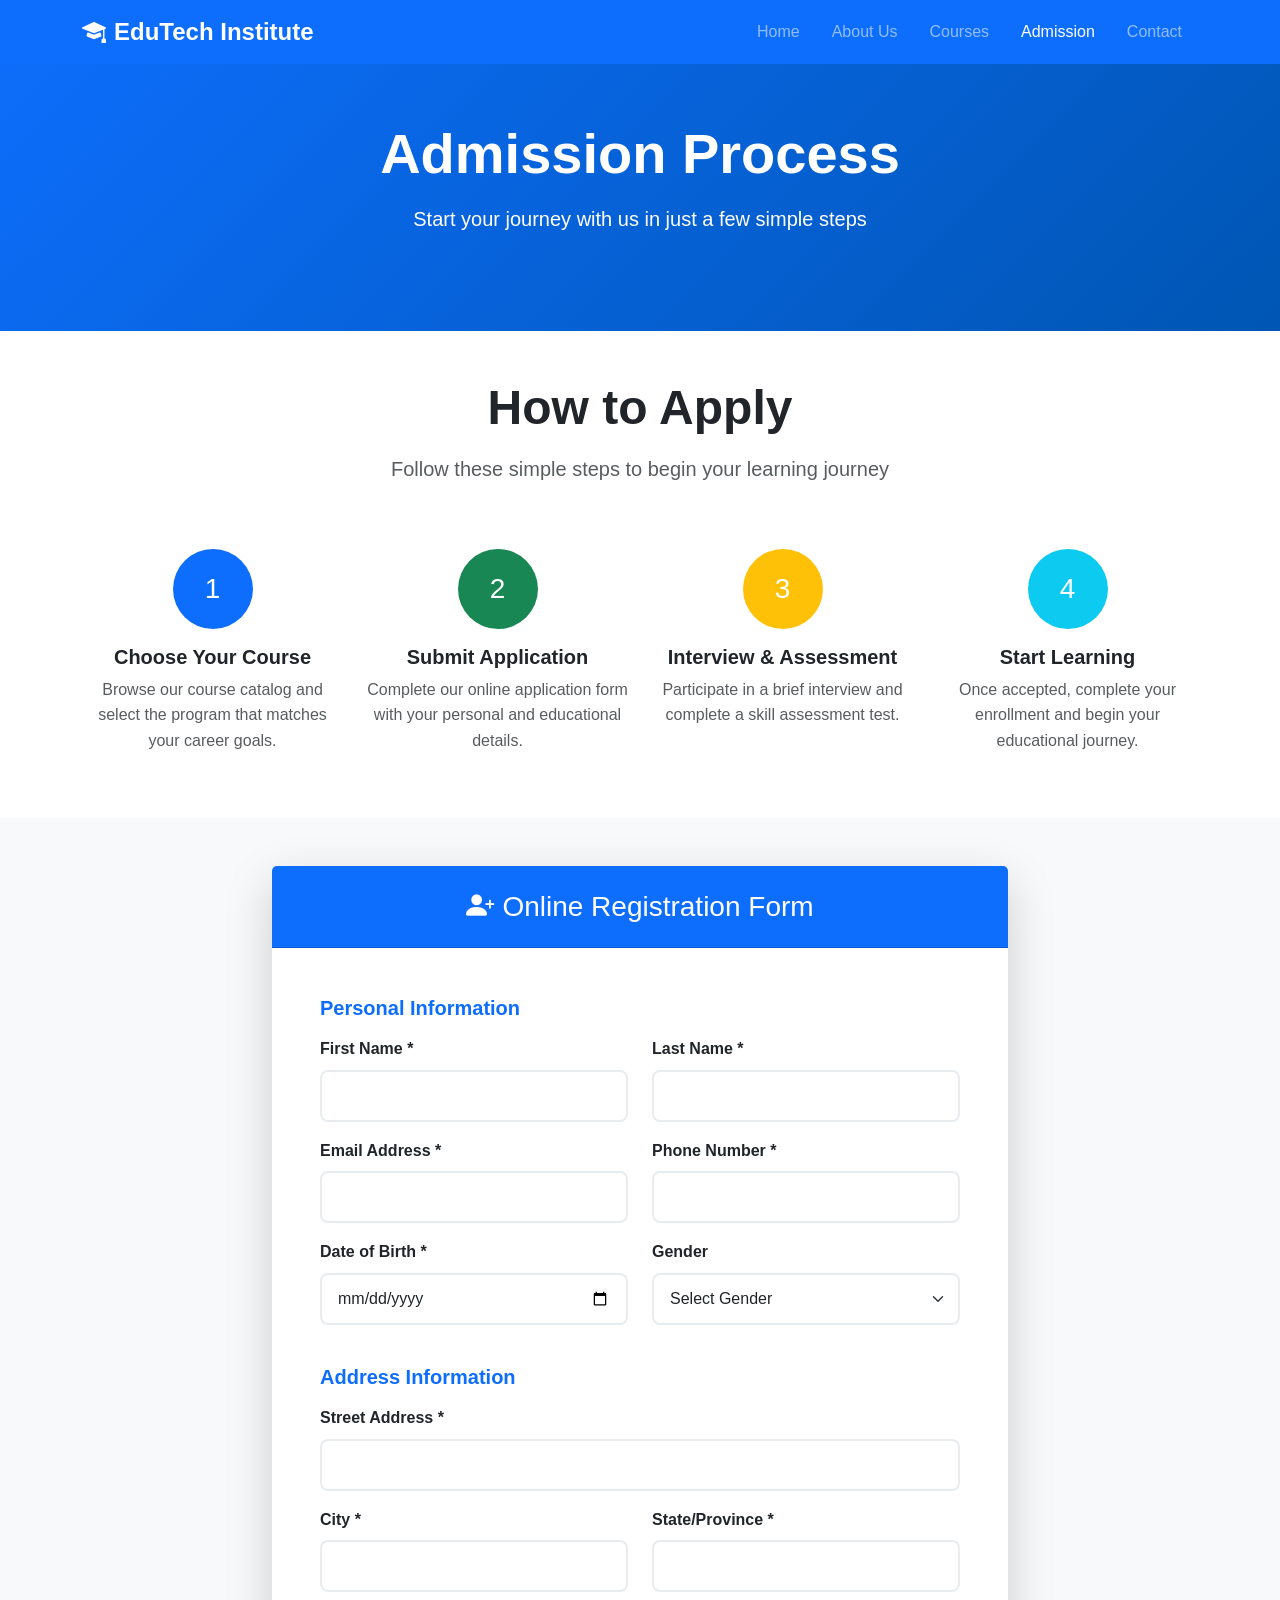
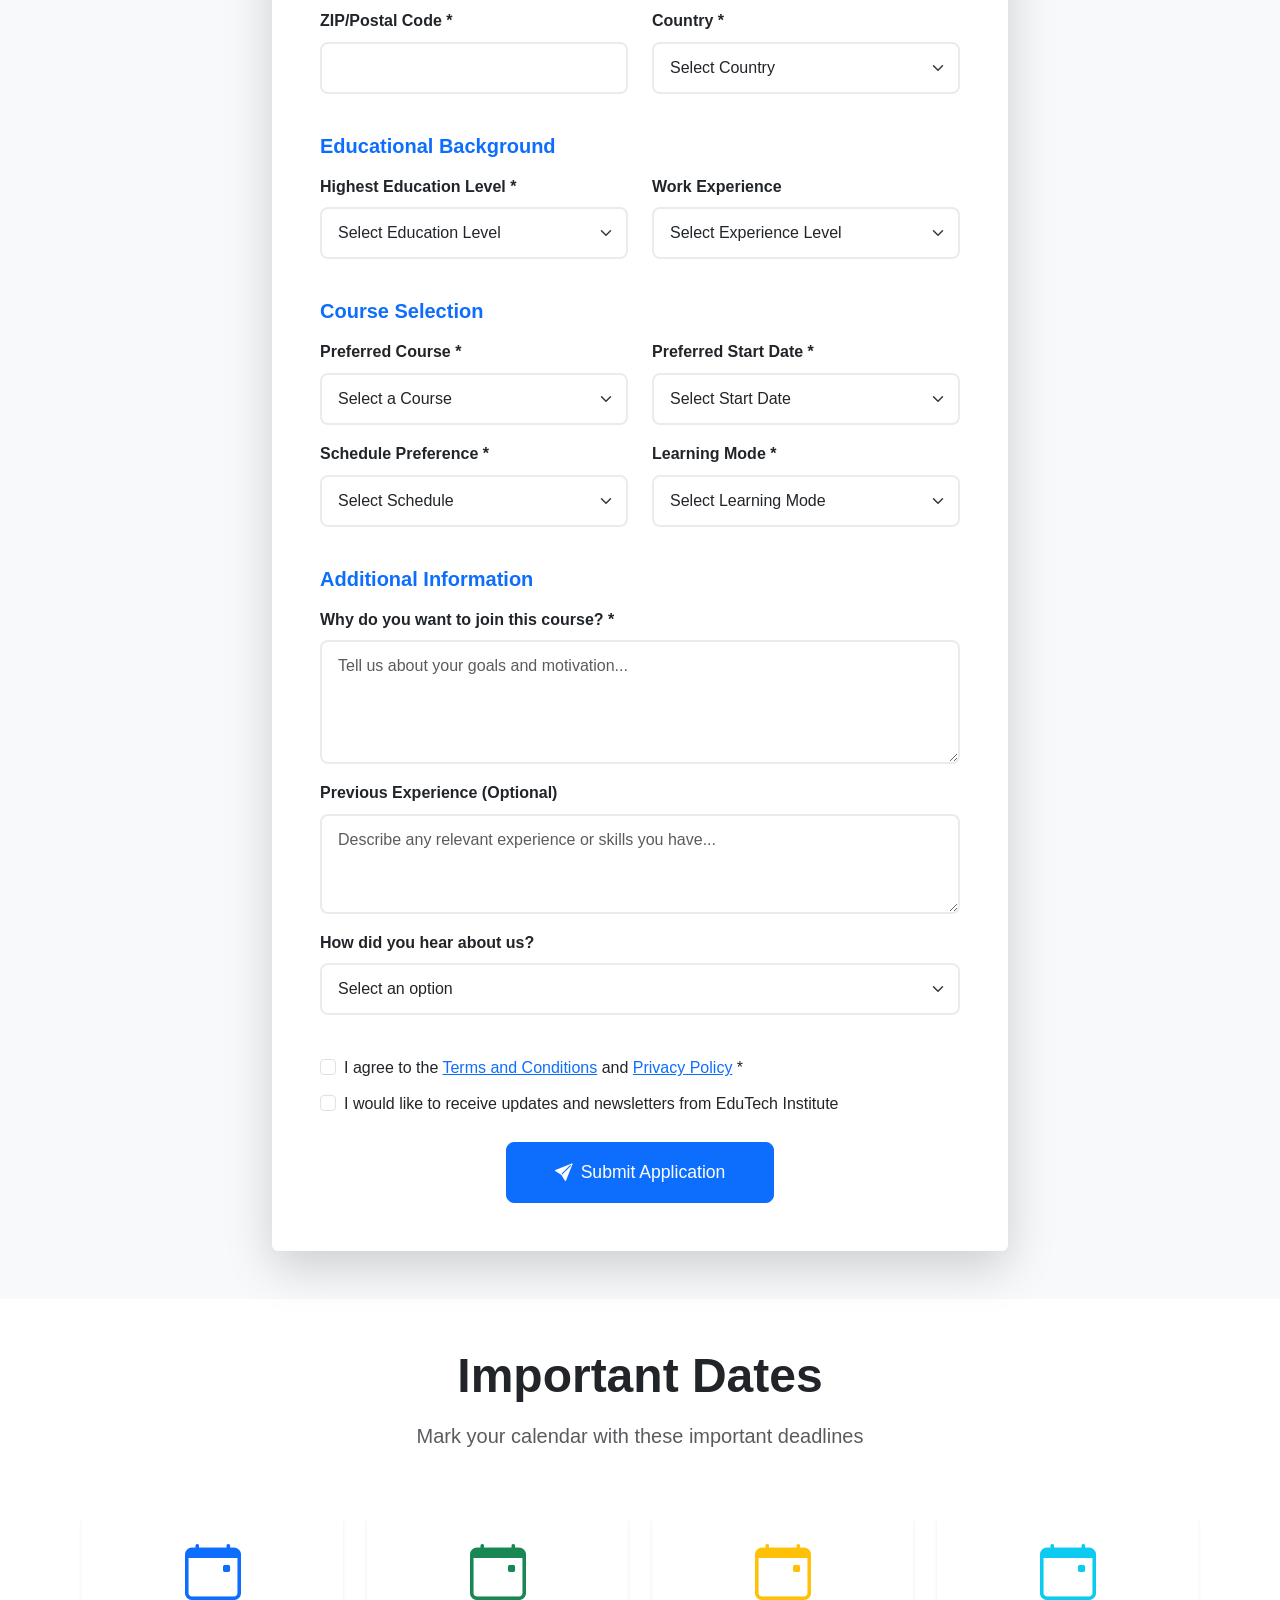
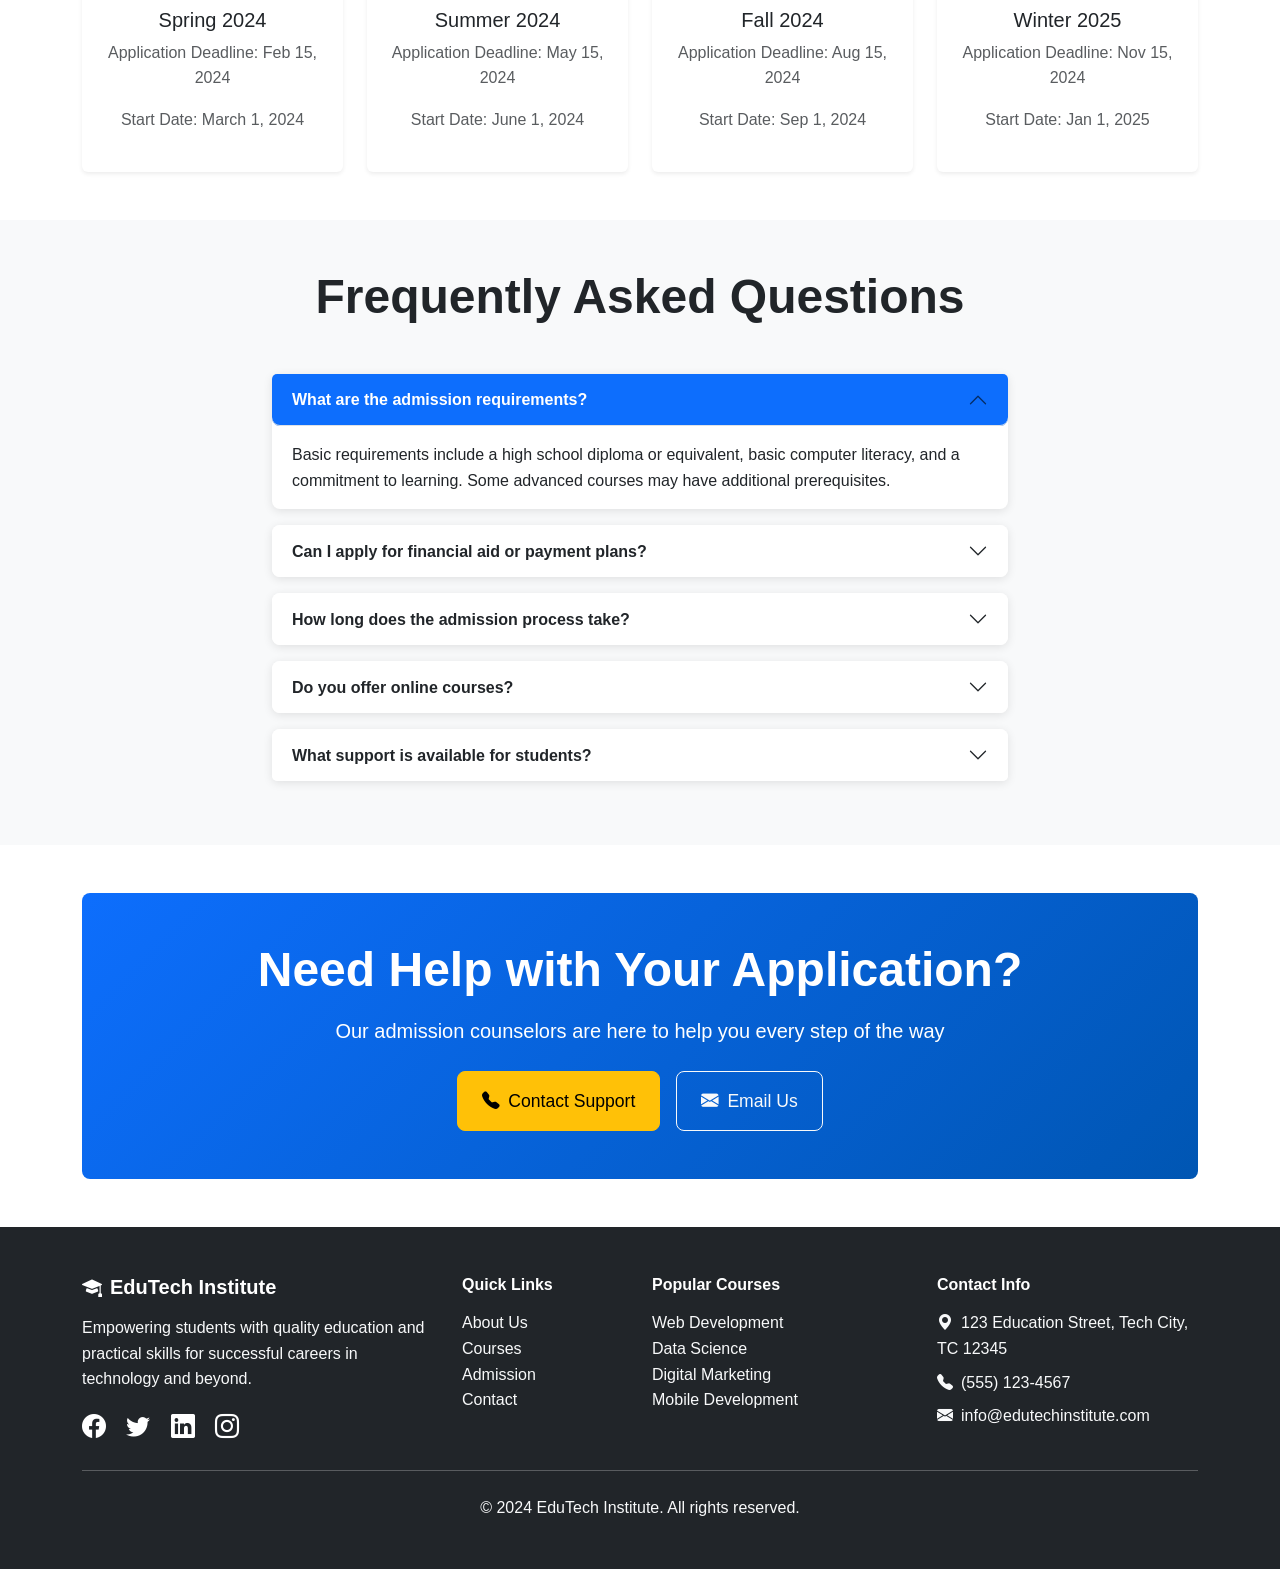
<file: admission.html>
<!DOCTYPE html>
<html lang="en">
<head>
    <meta charset="UTF-8">
    <meta name="viewport" content="width=device-width, initial-scale=1.0">
    <title>Admission - EduTech Institute</title>
    <link href="https://cdn.jsdelivr.net/npm/bootstrap@5.3.0/dist/css/bootstrap.min.css" rel="stylesheet">
    <link rel="stylesheet" href="https://cdn.jsdelivr.net/npm/bootstrap-icons@1.10.0/font/bootstrap-icons.css">
    <link rel="stylesheet" href="css/style.css">
</head>
<body>
    <!-- Navigation -->
    <nav class="navbar navbar-expand-lg navbar-dark bg-primary fixed-top">
        <div class="container">
            <a class="navbar-brand fw-bold" href="index.html">
                <i class="bi bi-mortarboard-fill me-2"></i>EduTech Institute
            </a>
            <button class="navbar-toggler" type="button" data-bs-toggle="collapse" data-bs-target="#navbarNav">
                <span class="navbar-toggler-icon"></span>
            </button>
            <div class="collapse navbar-collapse" id="navbarNav">
                <ul class="navbar-nav ms-auto">
                    <li class="nav-item">
                        <a class="nav-link" href="index.html">Home</a>
                    </li>
                    <li class="nav-item">
                        <a class="nav-link" href="about.html">About Us</a>
                    </li>
                    <li class="nav-item">
                        <a class="nav-link" href="courses.html">Courses</a>
                    </li>
                    <li class="nav-item">
                        <a class="nav-link active" href="admission.html">Admission</a>
                    </li>
                    <li class="nav-item">
                        <a class="nav-link" href="contact.html">Contact</a>
                    </li>
                </ul>
            </div>
        </div>
    </nav>

    <!-- Page Header -->
    <section class="page-header bg-primary text-white">
        <div class="container">
            <div class="row">
                <div class="col-12 text-center">
                    <h1 class="display-4 fw-bold mb-3">Admission Process</h1>
                    <p class="lead">Start your journey with us in just a few simple steps</p>
                </div>
            </div>
        </div>
    </section>

    <!-- Admission Steps -->
    <section class="py-5">
        <div class="container">
            <div class="row text-center mb-5">
                <div class="col-12">
                    <h2 class="display-5 fw-bold mb-3">How to Apply</h2>
                    <p class="lead text-muted">Follow these simple steps to begin your learning journey</p>
                </div>
            </div>
            <div class="row g-4">
                <div class="col-lg-3 col-md-6">
                    <div class="text-center">
                        <div class="step-number bg-primary text-white rounded-circle d-inline-flex align-items-center justify-content-center mb-3" style="width: 80px; height: 80px;">
                            <span class="h3 mb-0">1</span>
                        </div>
                        <h5 class="fw-bold">Choose Your Course</h5>
                        <p class="text-muted">Browse our course catalog and select the program that matches your career goals.</p>
                    </div>
                </div>
                <div class="col-lg-3 col-md-6">
                    <div class="text-center">
                        <div class="step-number bg-success text-white rounded-circle d-inline-flex align-items-center justify-content-center mb-3" style="width: 80px; height: 80px;">
                            <span class="h3 mb-0">2</span>
                        </div>
                        <h5 class="fw-bold">Submit Application</h5>
                        <p class="text-muted">Complete our online application form with your personal and educational details.</p>
                    </div>
                </div>
                <div class="col-lg-3 col-md-6">
                    <div class="text-center">
                        <div class="step-number bg-warning text-white rounded-circle d-inline-flex align-items-center justify-content-center mb-3" style="width: 80px; height: 80px;">
                            <span class="h3 mb-0">3</span>
                        </div>
                        <h5 class="fw-bold">Interview & Assessment</h5>
                        <p class="text-muted">Participate in a brief interview and complete a skill assessment test.</p>
                    </div>
                </div>
                <div class="col-lg-3 col-md-6">
                    <div class="text-center">
                        <div class="step-number bg-info text-white rounded-circle d-inline-flex align-items-center justify-content-center mb-3" style="width: 80px; height: 80px;">
                            <span class="h3 mb-0">4</span>
                        </div>
                        <h5 class="fw-bold">Start Learning</h5>
                        <p class="text-muted">Once accepted, complete your enrollment and begin your educational journey.</p>
                    </div>
                </div>
            </div>
        </div>
    </section>

    <!-- Registration Form -->
    <section class="py-5 bg-light">
        <div class="container">
            <div class="row">
                <div class="col-lg-8 mx-auto">
                    <div class="card shadow-lg border-0">
                        <div class="card-header bg-primary text-white text-center py-4">
                            <h3 class="mb-0"><i class="bi bi-person-plus-fill me-2"></i>Online Registration Form</h3>
                        </div>
                        <div class="card-body p-5">
                            <form id="registrationForm" novalidate>
                                <!-- Personal Information -->
                                <div class="row mb-4">
                                    <div class="col-12">
                                        <h5 class="fw-bold text-primary mb-3">Personal Information</h5>
                                    </div>
                                    <div class="col-md-6 mb-3">
                                        <label for="firstName" class="form-label">First Name *</label>
                                        <input type="text" class="form-control" id="firstName" required>
                                        <div class="invalid-feedback">Please provide your first name.</div>
                                    </div>
                                    <div class="col-md-6 mb-3">
                                        <label for="lastName" class="form-label">Last Name *</label>
                                        <input type="text" class="form-control" id="lastName" required>
                                        <div class="invalid-feedback">Please provide your last name.</div>
                                    </div>
                                    <div class="col-md-6 mb-3">
                                        <label for="email" class="form-label">Email Address *</label>
                                        <input type="email" class="form-control" id="email" required>
                                        <div class="invalid-feedback">Please provide a valid email address.</div>
                                    </div>
                                    <div class="col-md-6 mb-3">
                                        <label for="phone" class="form-label">Phone Number *</label>
                                        <input type="tel" class="form-control" id="phone" required>
                                        <div class="invalid-feedback">Please provide your phone number.</div>
                                    </div>
                                    <div class="col-md-6 mb-3">
                                        <label for="dateOfBirth" class="form-label">Date of Birth *</label>
                                        <input type="date" class="form-control" id="dateOfBirth" required>
                                        <div class="invalid-feedback">Please provide your date of birth.</div>
                                    </div>
                                    <div class="col-md-6 mb-3">
                                        <label for="gender" class="form-label">Gender</label>
                                        <select class="form-select" id="gender">
                                            <option value="">Select Gender</option>
                                            <option value="male">Male</option>
                                            <option value="female">Female</option>
                                            <option value="other">Other</option>
                                            <option value="prefer-not-to-say">Prefer not to say</option>
                                        </select>
                                    </div>
                                </div>

                                <!-- Address Information -->
                                <div class="row mb-4">
                                    <div class="col-12">
                                        <h5 class="fw-bold text-primary mb-3">Address Information</h5>
                                    </div>
                                    <div class="col-12 mb-3">
                                        <label for="address" class="form-label">Street Address *</label>
                                        <input type="text" class="form-control" id="address" required>
                                        <div class="invalid-feedback">Please provide your address.</div>
                                    </div>
                                    <div class="col-md-6 mb-3">
                                        <label for="city" class="form-label">City *</label>
                                        <input type="text" class="form-control" id="city" required>
                                        <div class="invalid-feedback">Please provide your city.</div>
                                    </div>
                                    <div class="col-md-6 mb-3">
                                        <label for="state" class="form-label">State/Province *</label>
                                        <input type="text" class="form-control" id="state" required>
                                        <div class="invalid-feedback">Please provide your state/province.</div>
                                    </div>
                                    <div class="col-md-6 mb-3">
                                        <label for="zipCode" class="form-label">ZIP/Postal Code *</label>
                                        <input type="text" class="form-control" id="zipCode" required>
                                        <div class="invalid-feedback">Please provide your ZIP/postal code.</div>
                                    </div>
                                    <div class="col-md-6 mb-3">
                                        <label for="country" class="form-label">Country *</label>
                                        <select class="form-select" id="country" required>
                                            <option value="">Select Country</option>
                                            <option value="us">United States</option>
                                            <option value="ca">Canada</option>
                                            <option value="uk">United Kingdom</option>
                                            <option value="au">Australia</option>
                                            <option value="other">Other</option>
                                        </select>
                                        <div class="invalid-feedback">Please select your country.</div>
                                    </div>
                                </div>

                                <!-- Educational Background -->
                                <div class="row mb-4">
                                    <div class="col-12">
                                        <h5 class="fw-bold text-primary mb-3">Educational Background</h5>
                                    </div>
                                    <div class="col-md-6 mb-3">
                                        <label for="education" class="form-label">Highest Education Level *</label>
                                        <select class="form-select" id="education" required>
                                            <option value="">Select Education Level</option>
                                            <option value="high-school">High School</option>
                                            <option value="associates">Associate's Degree</option>
                                            <option value="bachelors">Bachelor's Degree</option>
                                            <option value="masters">Master's Degree</option>
                                            <option value="phd">PhD</option>
                                            <option value="other">Other</option>
                                        </select>
                                        <div class="invalid-feedback">Please select your education level.</div>
                                    </div>
                                    <div class="col-md-6 mb-3">
                                        <label for="workExperience" class="form-label">Work Experience</label>
                                        <select class="form-select" id="workExperience">
                                            <option value="">Select Experience Level</option>
                                            <option value="0-1">0-1 years</option>
                                            <option value="2-5">2-5 years</option>
                                            <option value="6-10">6-10 years</option>
                                            <option value="10+">10+ years</option>
                                        </select>
                                    </div>
                                </div>

                                <!-- Course Selection -->
                                <div class="row mb-4">
                                    <div class="col-12">
                                        <h5 class="fw-bold text-primary mb-3">Course Selection</h5>
                                    </div>
                                    <div class="col-md-6 mb-3">
                                        <label for="course" class="form-label">Preferred Course *</label>
                                        <select class="form-select" id="course" required>
                                            <option value="">Select a Course</option>
                                            <option value="webdev">Full Stack Web Development</option>
                                            <option value="datascience">Data Science & Analytics</option>
                                            <option value="marketing">Digital Marketing Mastery</option>
                                            <option value="mobile">Mobile App Development</option>
                                            <option value="design">UX/UI Design</option>
                                            <option value="ml">Machine Learning & AI</option>
                                        </select>
                                        <div class="invalid-feedback">Please select a course.</div>
                                    </div>
                                    <div class="col-md-6 mb-3">
                                        <label for="startDate" class="form-label">Preferred Start Date *</label>
                                        <select class="form-select" id="startDate" required>
                                            <option value="">Select Start Date</option>
                                            <option value="2024-03-01">March 1, 2024</option>
                                            <option value="2024-04-01">April 1, 2024</option>
                                            <option value="2024-05-01">May 1, 2024</option>
                                            <option value="2024-06-01">June 1, 2024</option>
                                        </select>
                                        <div class="invalid-feedback">Please select a start date.</div>
                                    </div>
                                    <div class="col-md-6 mb-3">
                                        <label for="schedule" class="form-label">Schedule Preference *</label>
                                        <select class="form-select" id="schedule" required>
                                            <option value="">Select Schedule</option>
                                            <option value="full-time">Full-time (40 hours/week)</option>
                                            <option value="part-time-evening">Part-time (Evenings)</option>
                                            <option value="part-time-weekend">Part-time (Weekends)</option>
                                            <option value="flexible">Flexible Schedule</option>
                                        </select>
                                        <div class="invalid-feedback">Please select your schedule preference.</div>
                                    </div>
                                    <div class="col-md-6 mb-3">
                                        <label for="learningMode" class="form-label">Learning Mode *</label>
                                        <select class="form-select" id="learningMode" required>
                                            <option value="">Select Learning Mode</option>
                                            <option value="online">Online</option>
                                            <option value="in-person">In-Person</option>
                                            <option value="hybrid">Hybrid</option>
                                        </select>
                                        <div class="invalid-feedback">Please select your learning mode preference.</div>
                                    </div>
                                </div>

                                <!-- Additional Information -->
                                <div class="row mb-4">
                                    <div class="col-12">
                                        <h5 class="fw-bold text-primary mb-3">Additional Information</h5>
                                    </div>
                                    <div class="col-12 mb-3">
                                        <label for="motivation" class="form-label">Why do you want to join this course? *</label>
                                        <textarea class="form-control" id="motivation" rows="4" required placeholder="Tell us about your goals and motivation..."></textarea>
                                        <div class="invalid-feedback">Please share your motivation for joining this course.</div>
                                    </div>
                                    <div class="col-12 mb-3">
                                        <label for="experience" class="form-label">Previous Experience (Optional)</label>
                                        <textarea class="form-control" id="experience" rows="3" placeholder="Describe any relevant experience or skills you have..."></textarea>
                                    </div>
                                    <div class="col-12 mb-3">
                                        <label for="hearAbout" class="form-label">How did you hear about us?</label>
                                        <select class="form-select" id="hearAbout">
                                            <option value="">Select an option</option>
                                            <option value="google">Google Search</option>
                                            <option value="social-media">Social Media</option>
                                            <option value="friend">Friend/Family</option>
                                            <option value="advertisement">Advertisement</option>
                                            <option value="other">Other</option>
                                        </select>
                                    </div>
                                </div>

                                <!-- Terms and Conditions -->
                                <div class="row mb-4">
                                    <div class="col-12">
                                        <div class="form-check">
                                            <input class="form-check-input" type="checkbox" id="terms" required>
                                            <label class="form-check-label" for="terms">
                                                I agree to the <a href="#" class="text-primary">Terms and Conditions</a> and <a href="#" class="text-primary">Privacy Policy</a> *
                                            </label>
                                            <div class="invalid-feedback">You must agree to the terms and conditions.</div>
                                        </div>
                                    </div>
                                    <div class="col-12 mt-2">
                                        <div class="form-check">
                                            <input class="form-check-input" type="checkbox" id="newsletter">
                                            <label class="form-check-label" for="newsletter">
                                                I would like to receive updates and newsletters from EduTech Institute
                                            </label>
                                        </div>
                                    </div>
                                </div>

                                <div class="text-center">
                                    <button type="submit" class="btn btn-primary btn-lg px-5">
                                        <i class="bi bi-send-fill me-2"></i>Submit Application
                                    </button>
                                </div>
                            </form>
                        </div>
                    </div>
                </div>
            </div>
        </div>
    </section>

    <!-- Important Dates -->
    <section class="py-5">
        <div class="container">
            <div class="row text-center mb-5">
                <div class="col-12">
                    <h2 class="display-5 fw-bold mb-3">Important Dates</h2>
                    <p class="lead text-muted">Mark your calendar with these important deadlines</p>
                </div>
            </div>
            <div class="row g-4">
                <div class="col-lg-3 col-md-6">
                    <div class="card border-0 shadow-sm h-100">
                        <div class="card-body text-center p-4">
                            <i class="bi bi-calendar-event text-primary display-4 mb-3"></i>
                            <h5 class="card-title">Spring 2024</h5>
                            <p class="text-muted">Application Deadline: Feb 15, 2024</p>
                            <p class="text-muted">Start Date: March 1, 2024</p>
                        </div>
                    </div>
                </div>
                <div class="col-lg-3 col-md-6">
                    <div class="card border-0 shadow-sm h-100">
                        <div class="card-body text-center p-4">
                            <i class="bi bi-calendar-event text-success display-4 mb-3"></i>
                            <h5 class="card-title">Summer 2024</h5>
                            <p class="text-muted">Application Deadline: May 15, 2024</p>
                            <p class="text-muted">Start Date: June 1, 2024</p>
                        </div>
                    </div>
                </div>
                <div class="col-lg-3 col-md-6">
                    <div class="card border-0 shadow-sm h-100">
                        <div class="card-body text-center p-4">
                            <i class="bi bi-calendar-event text-warning display-4 mb-3"></i>
                            <h5 class="card-title">Fall 2024</h5>
                            <p class="text-muted">Application Deadline: Aug 15, 2024</p>
                            <p class="text-muted">Start Date: Sep 1, 2024</p>
                        </div>
                    </div>
                </div>
                <div class="col-lg-3 col-md-6">
                    <div class="card border-0 shadow-sm h-100">
                        <div class="card-body text-center p-4">
                            <i class="bi bi-calendar-event text-info display-4 mb-3"></i>
                            <h5 class="card-title">Winter 2025</h5>
                            <p class="text-muted">Application Deadline: Nov 15, 2024</p>
                            <p class="text-muted">Start Date: Jan 1, 2025</p>
                        </div>
                    </div>
                </div>
            </div>
        </div>
    </section>

    <!-- FAQ Section -->
    <section class="py-5 bg-light">
        <div class="container">
            <div class="row">
                <div class="col-lg-8 mx-auto">
                    <h2 class="display-5 fw-bold text-center mb-5">Frequently Asked Questions</h2>
                    <div class="accordion" id="faqAccordion">
                        <div class="accordion-item">
                            <h2 class="accordion-header" id="faq1">
                                <button class="accordion-button" type="button" data-bs-toggle="collapse" data-bs-target="#collapse1">
                                    What are the admission requirements?
                                </button>
                            </h2>
                            <div id="collapse1" class="accordion-collapse collapse show" data-bs-parent="#faqAccordion">
                                <div class="accordion-body">
                                    Basic requirements include a high school diploma or equivalent, basic computer literacy, and a commitment to learning. Some advanced courses may have additional prerequisites.
                                </div>
                            </div>
                        </div>
                        <div class="accordion-item">
                            <h2 class="accordion-header" id="faq2">
                                <button class="accordion-button collapsed" type="button" data-bs-toggle="collapse" data-bs-target="#collapse2">
                                    Can I apply for financial aid or payment plans?
                                </button>
                            </h2>
                            <div id="collapse2" class="accordion-collapse collapse" data-bs-parent="#faqAccordion">
                                <div class="accordion-body">
                                    Yes, we offer various financial aid options including scholarships, payment plans, and income share agreements. Contact our financial aid office for more information.
                                </div>
                            </div>
                        </div>
                        <div class="accordion-item">
                            <h2 class="accordion-header" id="faq3">
                                <button class="accordion-button collapsed" type="button" data-bs-toggle="collapse" data-bs-target="#collapse3">
                                    How long does the admission process take?
                                </button>
                            </h2>
                            <div id="collapse3" class="accordion-collapse collapse" data-bs-parent="#faqAccordion">
                                <div class="accordion-body">
                                    The admission process typically takes 1-2 weeks from application submission to final decision. This includes application review, interview, and skill assessment.
                                </div>
                            </div>
                        </div>
                        <div class="accordion-item">
                            <h2 class="accordion-header" id="faq4">
                                <button class="accordion-button collapsed" type="button" data-bs-toggle="collapse" data-bs-target="#collapse4">
                                    Do you offer online courses?
                                </button>
                            </h2>
                            <div id="collapse4" class="accordion-collapse collapse" data-bs-parent="#faqAccordion">
                                <div class="accordion-body">
                                    Yes, we offer online, in-person, and hybrid learning options for most of our courses. You can choose the format that best fits your schedule and learning style.
                                </div>
                            </div>
                        </div>
                        <div class="accordion-item">
                            <h2 class="accordion-header" id="faq5">
                                <button class="accordion-button collapsed" type="button" data-bs-toggle="collapse" data-bs-target="#collapse5">
                                    What support is available for students?
                                </button>
                            </h2>
                            <div id="collapse5" class="accordion-collapse collapse" data-bs-parent="#faqAccordion">
                                <div class="accordion-body">
                                    We provide comprehensive support including academic advisors, career counseling, technical support, and peer mentoring programs to ensure your success.
                                </div>
                            </div>
                        </div>
                    </div>
                </div>
            </div>
        </div>
    </section>

    <!-- Contact Support -->
    <section class="py-5">
        <div class="container">
            <div class="row">
                <div class="col-12">
                    <div class="bg-gradient-primary text-white rounded-3 p-5 text-center">
                        <h2 class="display-5 fw-bold mb-3">Need Help with Your Application?</h2>
                        <p class="lead mb-4">Our admission counselors are here to help you every step of the way</p>
                        <div class="row g-3 justify-content-center">
                            <div class="col-auto">
                                <a href="contact.html" class="btn btn-warning btn-lg px-4">
                                    <i class="bi bi-telephone-fill me-2"></i>Contact Support
                                </a>
                            </div>
                            <div class="col-auto">
                                <a href="mailto:admissions@edutechinstitute.com" class="btn btn-outline-light btn-lg px-4">
                                    <i class="bi bi-envelope-fill me-2"></i>Email Us
                                </a>
                            </div>
                        </div>
                    </div>
                </div>
            </div>
        </div>
    </section>

    <!-- Footer -->
    <footer class="bg-dark text-white py-5">
        <div class="container">
            <div class="row g-4">
                <div class="col-lg-4">
                    <h5 class="fw-bold mb-3">
                        <i class="bi bi-mortarboard-fill me-2"></i>EduTech Institute
                    </h5>
                    <p class="text-light">Empowering students with quality education and practical skills for successful careers in technology and beyond.</p>
                    <div class="social-links">
                        <a href="#" class="text-white me-3"><i class="bi bi-facebook"></i></a>
                        <a href="#" class="text-white me-3"><i class="bi bi-twitter"></i></a>
                        <a href="#" class="text-white me-3"><i class="bi bi-linkedin"></i></a>
                        <a href="#" class="text-white me-3"><i class="bi bi-instagram"></i></a>
                    </div>
                </div>
                <div class="col-lg-2 col-md-6">
                    <h6 class="fw-bold mb-3">Quick Links</h6>
                    <ul class="list-unstyled">
                        <li><a href="about.html" class="text-light text-decoration-none">About Us</a></li>
                        <li><a href="courses.html" class="text-light text-decoration-none">Courses</a></li>
                        <li><a href="admission.html" class="text-light text-decoration-none">Admission</a></li>
                        <li><a href="contact.html" class="text-light text-decoration-none">Contact</a></li>
                    </ul>
                </div>
                <div class="col-lg-3 col-md-6">
                    <h6 class="fw-bold mb-3">Popular Courses</h6>
                    <ul class="list-unstyled">
                        <li><a href="courses.html" class="text-light text-decoration-none">Web Development</a></li>
                        <li><a href="courses.html" class="text-light text-decoration-none">Data Science</a></li>
                        <li><a href="courses.html" class="text-light text-decoration-none">Digital Marketing</a></li>
                        <li><a href="courses.html" class="text-light text-decoration-none">Mobile Development</a></li>
                    </ul>
                </div>
                <div class="col-lg-3">
                    <h6 class="fw-bold mb-3">Contact Info</h6>
                    <p class="text-light mb-2"><i class="bi bi-geo-alt-fill me-2"></i>123 Education Street, Tech City, TC 12345</p>
                    <p class="text-light mb-2"><i class="bi bi-telephone-fill me-2"></i>(555) 123-4567</p>
                    <p class="text-light mb-2"><i class="bi bi-envelope-fill me-2"></i>info@edutechinstitute.com</p>
                </div>
            </div>
            <hr class="my-4">
            <div class="row">
                <div class="col-12 text-center">
                    <p class="text-light mb-0">&copy; 2024 EduTech Institute. All rights reserved.</p>
                </div>
            </div>
        </div>
    </footer>

    <script src="https://cdn.jsdelivr.net/npm/bootstrap@5.3.0/dist/js/bootstrap.bundle.min.js"></script>
    <script src="js/main.js"></script>
</body>
</html>
</file>
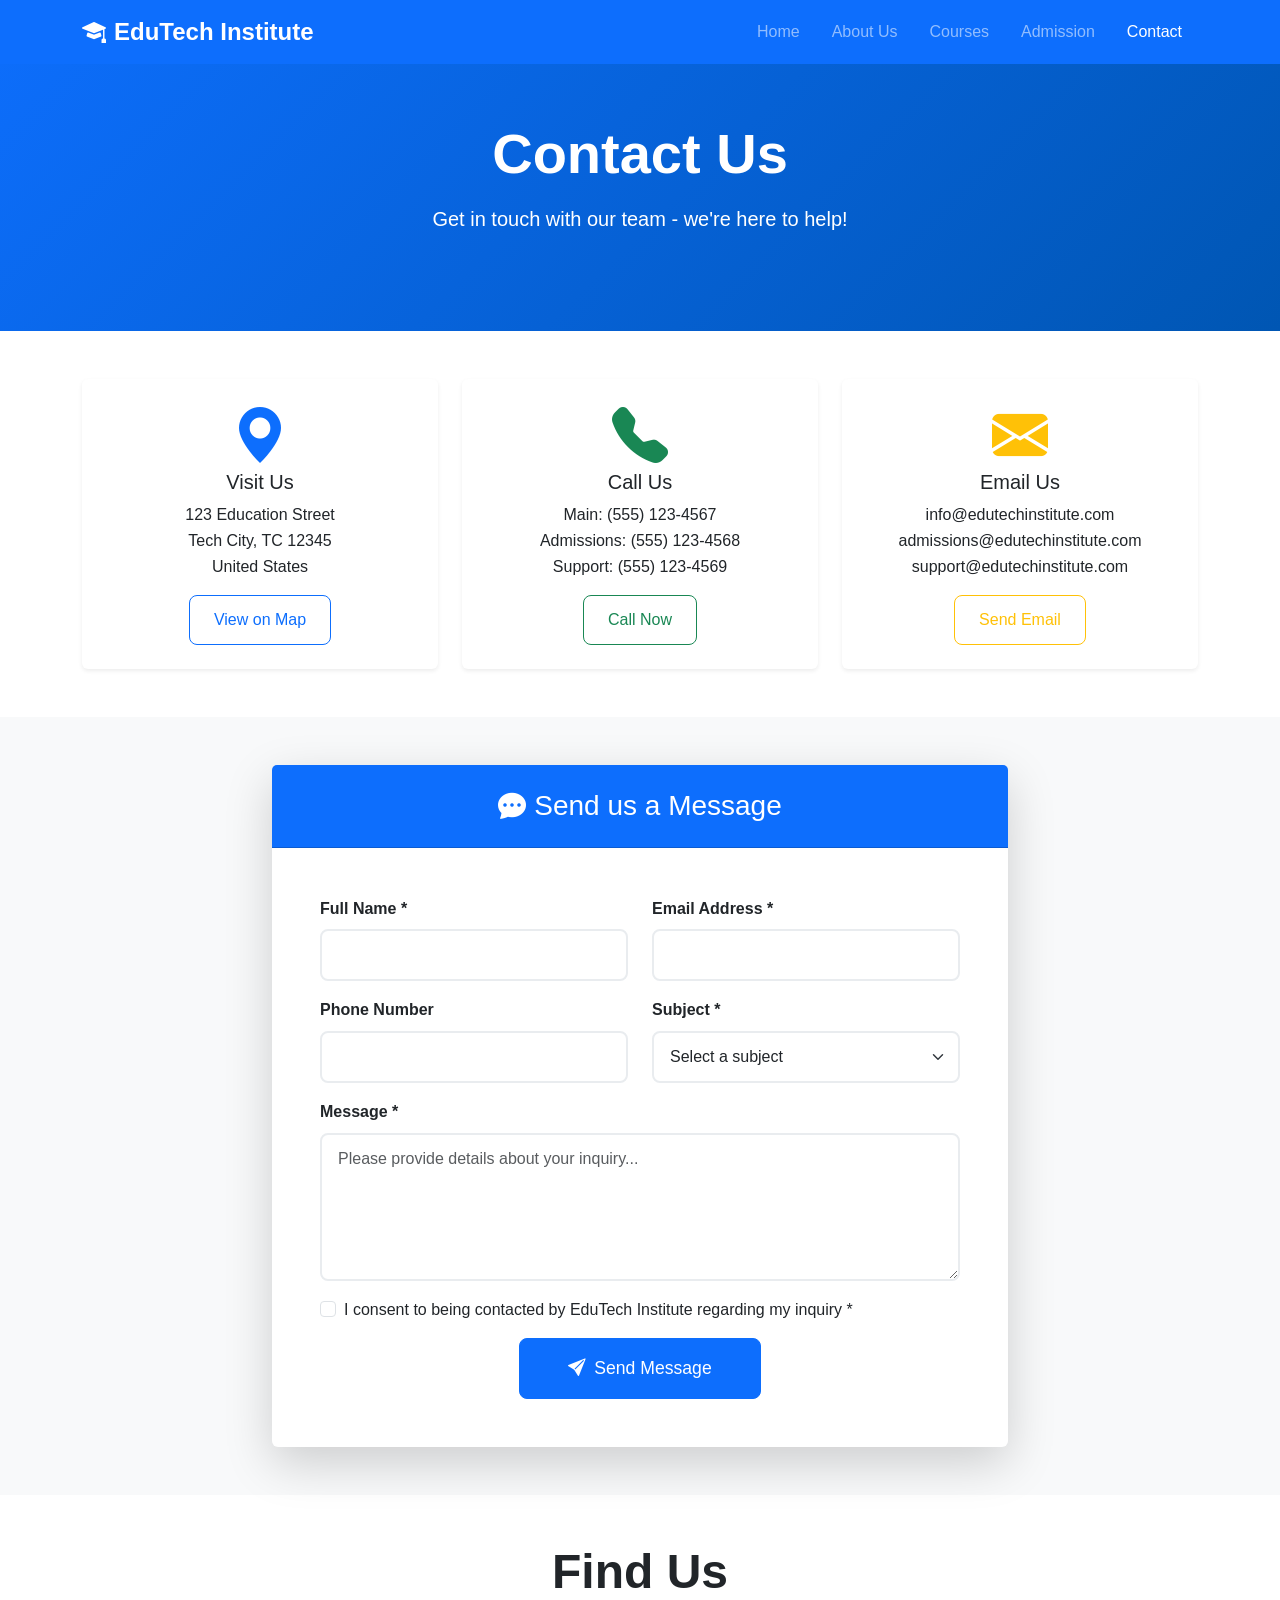
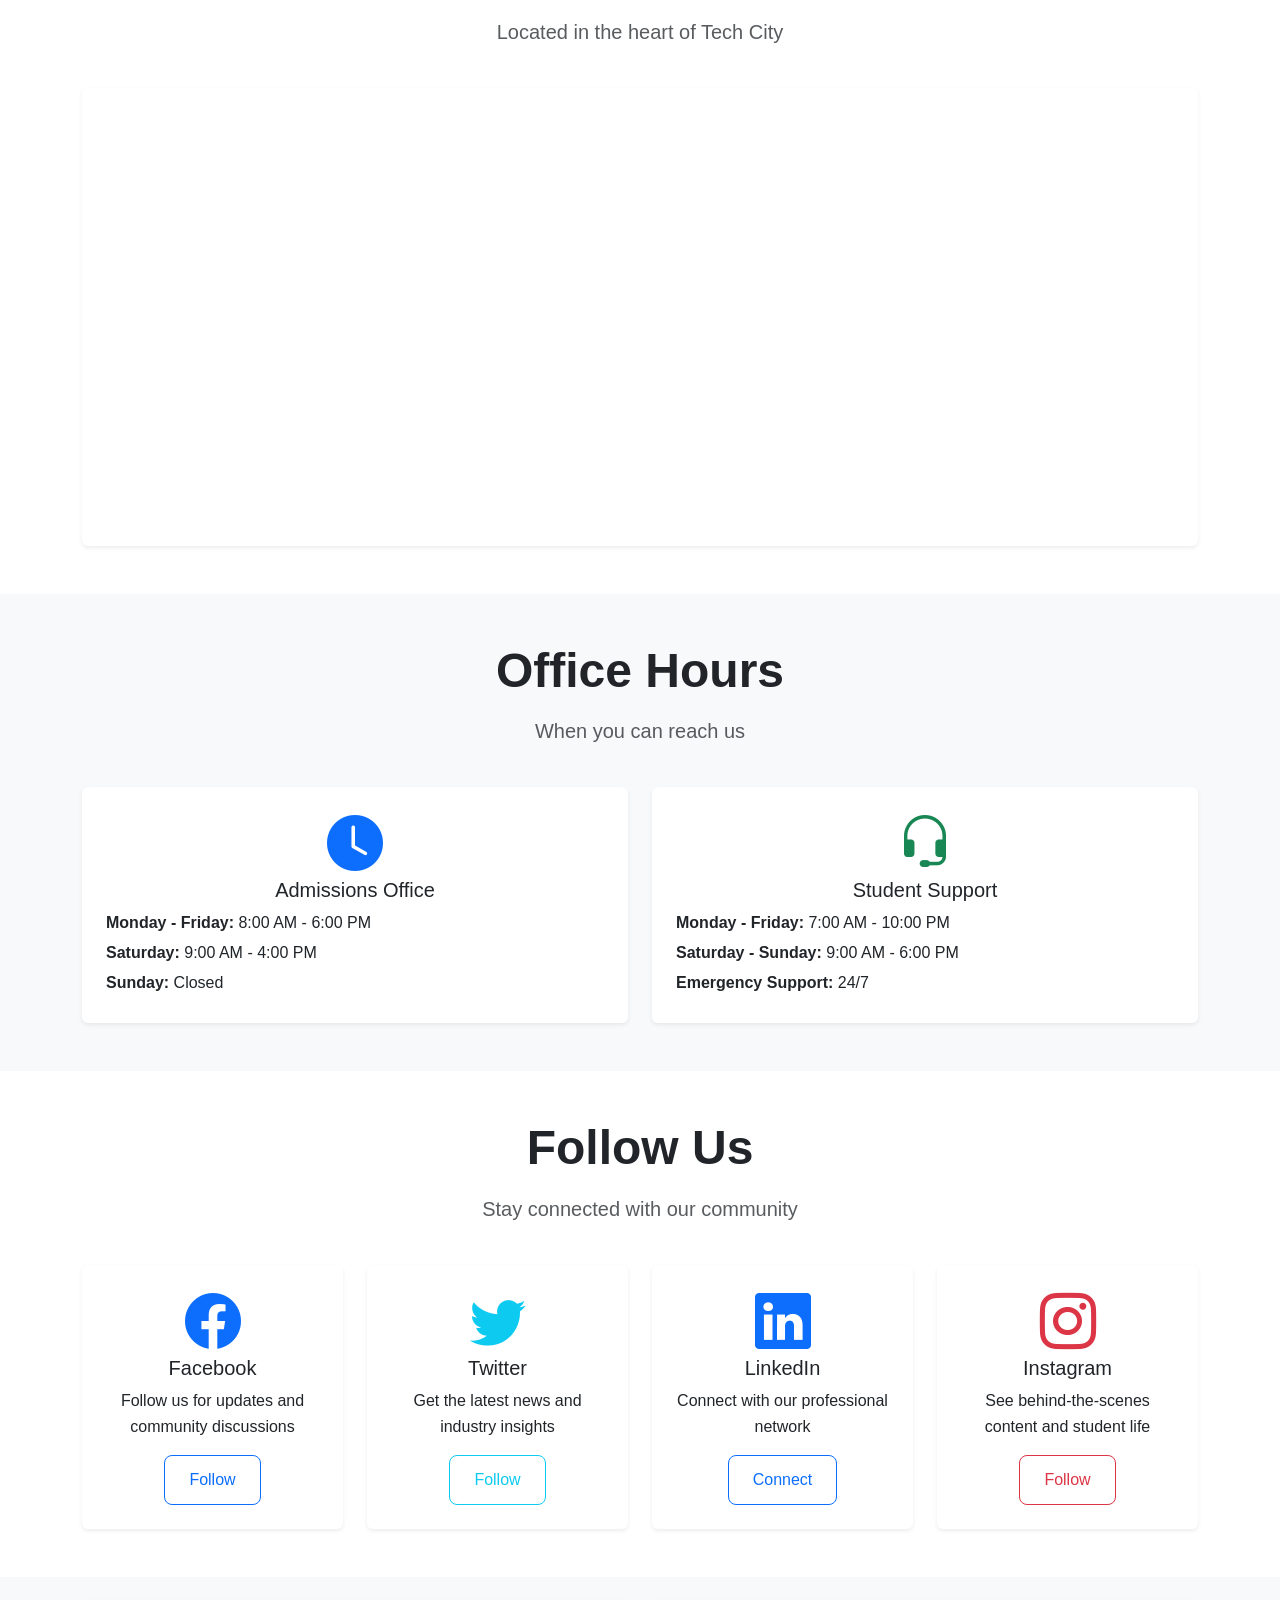
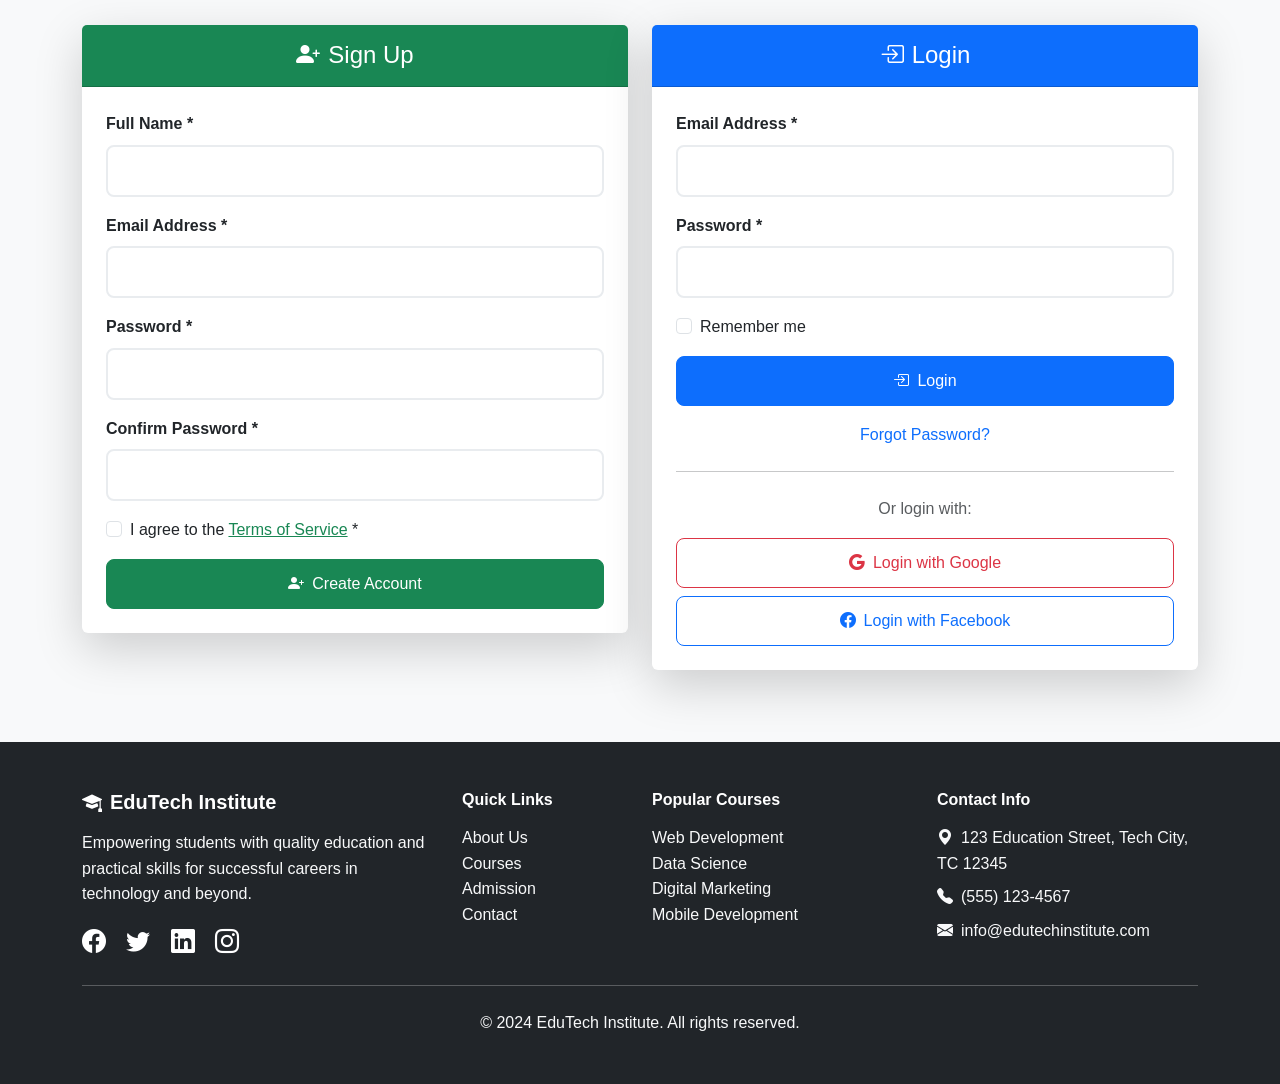
<file: contact.html>
<!DOCTYPE html>
<html lang="en">
<head>
    <meta charset="UTF-8">
    <meta name="viewport" content="width=device-width, initial-scale=1.0">
    <title>Contact Us - EduTech Institute</title>
    <link href="https://cdn.jsdelivr.net/npm/bootstrap@5.3.0/dist/css/bootstrap.min.css" rel="stylesheet">
    <link rel="stylesheet" href="https://cdn.jsdelivr.net/npm/bootstrap-icons@1.10.0/font/bootstrap-icons.css">
    <link rel="stylesheet" href="css/style.css">
</head>
<body>
    <!-- Navigation -->
    <nav class="navbar navbar-expand-lg navbar-dark bg-primary fixed-top">
        <div class="container">
            <a class="navbar-brand fw-bold" href="index.html">
                <i class="bi bi-mortarboard-fill me-2"></i>EduTech Institute
            </a>
            <button class="navbar-toggler" type="button" data-bs-toggle="collapse" data-bs-target="#navbarNav">
                <span class="navbar-toggler-icon"></span>
            </button>
            <div class="collapse navbar-collapse" id="navbarNav">
                <ul class="navbar-nav ms-auto">
                    <li class="nav-item">
                        <a class="nav-link" href="index.html">Home</a>
                    </li>
                    <li class="nav-item">
                        <a class="nav-link" href="about.html">About Us</a>
                    </li>
                    <li class="nav-item">
                        <a class="nav-link" href="courses.html">Courses</a>
                    </li>
                    <li class="nav-item">
                        <a class="nav-link" href="admission.html">Admission</a>
                    </li>
                    <li class="nav-item">
                        <a class="nav-link active" href="contact.html">Contact</a>
                    </li>
                </ul>
            </div>
        </div>
    </nav>

    <!-- Page Header -->
    <section class="page-header bg-primary text-white">
        <div class="container">
            <div class="row">
                <div class="col-12 text-center">
                    <h1 class="display-4 fw-bold mb-3">Contact Us</h1>
                    <p class="lead">Get in touch with our team - we're here to help!</p>
                </div>
            </div>
        </div>
    </section>

    <!-- Contact Information -->
    <section class="py-5">
        <div class="container">
            <div class="row g-4">
                <div class="col-lg-4">
                    <div class="card border-0 shadow-sm h-100 text-center">
                        <div class="card-body p-4">
                            <i class="bi bi-geo-alt-fill text-primary display-4 mb-3"></i>
                            <h5 class="card-title">Visit Us</h5>
                            <p class="card-text">123 Education Street<br>Tech City, TC 12345<br>United States</p>
                            <a href="#map" class="btn btn-outline-primary">View on Map</a>
                        </div>
                    </div>
                </div>
                <div class="col-lg-4">
                    <div class="card border-0 shadow-sm h-100 text-center">
                        <div class="card-body p-4">
                            <i class="bi bi-telephone-fill text-success display-4 mb-3"></i>
                            <h5 class="card-title">Call Us</h5>
                            <p class="card-text">Main: (555) 123-4567<br>Admissions: (555) 123-4568<br>Support: (555) 123-4569</p>
                            <a href="tel:+15551234567" class="btn btn-outline-success">Call Now</a>
                        </div>
                    </div>
                </div>
                <div class="col-lg-4">
                    <div class="card border-0 shadow-sm h-100 text-center">
                        <div class="card-body p-4">
                            <i class="bi bi-envelope-fill text-warning display-4 mb-3"></i>
                            <h5 class="card-title">Email Us</h5>
                            <p class="card-text">info@edutechinstitute.com<br>admissions@edutechinstitute.com<br>support@edutechinstitute.com</p>
                            <a href="mailto:info@edutechinstitute.com" class="btn btn-outline-warning">Send Email</a>
                        </div>
                    </div>
                </div>
            </div>
        </div>
    </section>

    <!-- Contact Form -->
    <section class="py-5 bg-light">
        <div class="container">
            <div class="row">
                <div class="col-lg-8 mx-auto">
                    <div class="card shadow-lg border-0">
                        <div class="card-header bg-primary text-white text-center py-4">
                            <h3 class="mb-0"><i class="bi bi-chat-dots-fill me-2"></i>Send us a Message</h3>
                        </div>
                        <div class="card-body p-5">
                            <form id="contactForm" novalidate>
                                <div class="row">
                                    <div class="col-md-6 mb-3">
                                        <label for="contactName" class="form-label">Full Name *</label>
                                        <input type="text" class="form-control" id="contactName" required>
                                        <div class="invalid-feedback">Please provide your name.</div>
                                    </div>
                                    <div class="col-md-6 mb-3">
                                        <label for="contactEmail" class="form-label">Email Address *</label>
                                        <input type="email" class="form-control" id="contactEmail" required>
                                        <div class="invalid-feedback">Please provide a valid email.</div>
                                    </div>
                                </div>
                                <div class="row">
                                    <div class="col-md-6 mb-3">
                                        <label for="contactPhone" class="form-label">Phone Number</label>
                                        <input type="tel" class="form-control" id="contactPhone">
                                    </div>
                                    <div class="col-md-6 mb-3">
                                        <label for="contactSubject" class="form-label">Subject *</label>
                                        <select class="form-select" id="contactSubject" required>
                                            <option value="">Select a subject</option>
                                            <option value="general">General Inquiry</option>
                                            <option value="admission">Admission Information</option>
                                            <option value="course">Course Information</option>
                                            <option value="technical">Technical Support</option>
                                            <option value="partnership">Partnership Opportunities</option>
                                            <option value="other">Other</option>
                                        </select>
                                        <div class="invalid-feedback">Please select a subject.</div>
                                    </div>
                                </div>
                                <div class="mb-3">
                                    <label for="contactMessage" class="form-label">Message *</label>
                                    <textarea class="form-control" id="contactMessage" rows="5" required placeholder="Please provide details about your inquiry..."></textarea>
                                    <div class="invalid-feedback">Please provide your message.</div>
                                </div>
                                <div class="mb-3">
                                    <div class="form-check">
                                        <input class="form-check-input" type="checkbox" id="contactConsent" required>
                                        <label class="form-check-label" for="contactConsent">
                                            I consent to being contacted by EduTech Institute regarding my inquiry *
                                        </label>
                                        <div class="invalid-feedback">Please provide your consent.</div>
                                    </div>
                                </div>
                                <div class="text-center">
                                    <button type="submit" class="btn btn-primary btn-lg px-5">
                                        <i class="bi bi-send-fill me-2"></i>Send Message
                                    </button>
                                </div>
                            </form>
                        </div>
                    </div>
                </div>
            </div>
        </div>
    </section>

    <!-- Map Section -->
    <section class="py-5" id="map">
        <div class="container">
            <div class="row text-center mb-4">
                <div class="col-12">
                    <h2 class="display-5 fw-bold mb-3">Find Us</h2>
                    <p class="lead text-muted">Located in the heart of Tech City</p>
                </div>
            </div>
            <div class="row">
                <div class="col-12">
                    <div class="card border-0 shadow-sm">
                        <div class="card-body p-0">
                            <iframe 
                                src="https://www.google.com/maps/embed?pb=!1m18!1m12!1m3!1d3024.123456789!2d-74.0059413!3d40.7127837!2m3!1f0!2f0!3f0!3m2!1i1024!2i768!4f13.1!3m3!1m2!1s0x0%3A0x0!2zNDDCsDQyJzQ2LjAiTiA3NMKwMDAnMjEuNCJX!5e0!3m2!1sen!2sus!4v1234567890123"
                                width="100%" 
                                height="450" 
                                style="border:0;" 
                                allowfullscreen="" 
                                loading="lazy" 
                                referrerpolicy="no-referrer-when-downgrade">
                            </iframe>
                        </div>
                    </div>
                </div>
            </div>
        </div>
    </section>

    <!-- Office Hours -->
    <section class="py-5 bg-light">
        <div class="container">
            <div class="row text-center mb-4">
                <div class="col-12">
                    <h2 class="display-5 fw-bold mb-3">Office Hours</h2>
                    <p class="lead text-muted">When you can reach us</p>
                </div>
            </div>
            <div class="row g-4">
                <div class="col-lg-6">
                    <div class="card border-0 shadow-sm h-100">
                        <div class="card-body text-center p-4">
                            <i class="bi bi-clock-fill text-primary display-4 mb-3"></i>
                            <h5 class="card-title">Admissions Office</h5>
                            <div class="text-start">
                                <p class="mb-1"><strong>Monday - Friday:</strong> 8:00 AM - 6:00 PM</p>
                                <p class="mb-1"><strong>Saturday:</strong> 9:00 AM - 4:00 PM</p>
                                <p class="mb-1"><strong>Sunday:</strong> Closed</p>
                            </div>
                        </div>
                    </div>
                </div>
                <div class="col-lg-6">
                    <div class="card border-0 shadow-sm h-100">
                        <div class="card-body text-center p-4">
                            <i class="bi bi-headset text-success display-4 mb-3"></i>
                            <h5 class="card-title">Student Support</h5>
                            <div class="text-start">
                                <p class="mb-1"><strong>Monday - Friday:</strong> 7:00 AM - 10:00 PM</p>
                                <p class="mb-1"><strong>Saturday - Sunday:</strong> 9:00 AM - 6:00 PM</p>
                                <p class="mb-1"><strong>Emergency Support:</strong> 24/7</p>
                            </div>
                        </div>
                    </div>
                </div>
            </div>
        </div>
    </section>

    <!-- Social Media -->
    <section class="py-5">
        <div class="container">
            <div class="row text-center mb-4">
                <div class="col-12">
                    <h2 class="display-5 fw-bold mb-3">Follow Us</h2>
                    <p class="lead text-muted">Stay connected with our community</p>
                </div>
            </div>
            <div class="row g-4">
                <div class="col-lg-3 col-md-6">
                    <div class="card border-0 shadow-sm text-center social-card">
                        <div class="card-body p-4">
                            <i class="bi bi-facebook text-primary display-4 mb-3"></i>
                            <h5 class="card-title">Facebook</h5>
                            <p class="card-text">Follow us for updates and community discussions</p>
                            <a href="#" class="btn btn-outline-primary">Follow</a>
                        </div>
                    </div>
                </div>
                <div class="col-lg-3 col-md-6">
                    <div class="card border-0 shadow-sm text-center social-card">
                        <div class="card-body p-4">
                            <i class="bi bi-twitter text-info display-4 mb-3"></i>
                            <h5 class="card-title">Twitter</h5>
                            <p class="card-text">Get the latest news and industry insights</p>
                            <a href="#" class="btn btn-outline-info">Follow</a>
                        </div>
                    </div>
                </div>
                <div class="col-lg-3 col-md-6">
                    <div class="card border-0 shadow-sm text-center social-card">
                        <div class="card-body p-4">
                            <i class="bi bi-linkedin text-primary display-4 mb-3"></i>
                            <h5 class="card-title">LinkedIn</h5>
                            <p class="card-text">Connect with our professional network</p>
                            <a href="#" class="btn btn-outline-primary">Connect</a>
                        </div>
                    </div>
                </div>
                <div class="col-lg-3 col-md-6">
                    <div class="card border-0 shadow-sm text-center social-card">
                        <div class="card-body p-4">
                            <i class="bi bi-instagram text-danger display-4 mb-3"></i>
                            <h5 class="card-title">Instagram</h5>
                            <p class="card-text">See behind-the-scenes content and student life</p>
                            <a href="#" class="btn btn-outline-danger">Follow</a>
                        </div>
                    </div>
                </div>
            </div>
        </div>
    </section>

    <!-- Sign Up and Login Forms -->
    <section class="py-5 bg-light">
        <div class="container">
            <div class="row">
                <div class="col-lg-6 mb-4">
                    <div class="card shadow-lg border-0">
                        <div class="card-header bg-success text-white text-center py-3">
                            <h4 class="mb-0"><i class="bi bi-person-plus-fill me-2"></i>Sign Up</h4>
                        </div>
                        <div class="card-body p-4">
                            <form id="signupForm" novalidate>
                                <div class="mb-3">
                                    <label for="signupName" class="form-label">Full Name *</label>
                                    <input type="text" class="form-control" id="signupName" required>
                                    <div class="invalid-feedback">Please provide your name.</div>
                                </div>
                                <div class="mb-3">
                                    <label for="signupEmail" class="form-label">Email Address *</label>
                                    <input type="email" class="form-control" id="signupEmail" required>
                                    <div class="invalid-feedback">Please provide a valid email.</div>
                                </div>
                                <div class="mb-3">
                                    <label for="signupPassword" class="form-label">Password *</label>
                                    <input type="password" class="form-control" id="signupPassword" required minlength="8">
                                    <div class="invalid-feedback">Password must be at least 8 characters long.</div>
                                </div>
                                <div class="mb-3">
                                    <label for="signupConfirmPassword" class="form-label">Confirm Password *</label>
                                    <input type="password" class="form-control" id="signupConfirmPassword" required>
                                    <div class="invalid-feedback">Passwords do not match.</div>
                                </div>
                                <div class="mb-3">
                                    <div class="form-check">
                                        <input class="form-check-input" type="checkbox" id="signupTerms" required>
                                        <label class="form-check-label" for="signupTerms">
                                            I agree to the <a href="#" class="text-success">Terms of Service</a> *
                                        </label>
                                        <div class="invalid-feedback">You must agree to the terms.</div>
                                    </div>
                                </div>
                                <button type="submit" class="btn btn-success w-100">
                                    <i class="bi bi-person-plus-fill me-2"></i>Create Account
                                </button>
                            </form>
                        </div>
                    </div>
                </div>
                <div class="col-lg-6 mb-4">
                    <div class="card shadow-lg border-0">
                        <div class="card-header bg-primary text-white text-center py-3">
                            <h4 class="mb-0"><i class="bi bi-box-arrow-in-right me-2"></i>Login</h4>
                        </div>
                        <div class="card-body p-4">
                            <form id="loginForm" novalidate>
                                <div class="mb-3">
                                    <label for="loginEmail" class="form-label">Email Address *</label>
                                    <input type="email" class="form-control" id="loginEmail" required>
                                    <div class="invalid-feedback">Please provide a valid email.</div>
                                </div>
                                <div class="mb-3">
                                    <label for="loginPassword" class="form-label">Password *</label>
                                    <input type="password" class="form-control" id="loginPassword" required>
                                    <div class="invalid-feedback">Please provide your password.</div>
                                </div>
                                <div class="mb-3">
                                    <div class="form-check">
                                        <input class="form-check-input" type="checkbox" id="rememberMe">
                                        <label class="form-check-label" for="rememberMe">
                                            Remember me
                                        </label>
                                    </div>
                                </div>
                                <button type="submit" class="btn btn-primary w-100 mb-3">
                                    <i class="bi bi-box-arrow-in-right me-2"></i>Login
                                </button>
                                <div class="text-center">
                                    <a href="#" class="text-decoration-none">Forgot Password?</a>
                                </div>
                            </form>
                            <hr class="my-4">
                            <div class="text-center">
                                <p class="text-muted mb-3">Or login with:</p>
                                <div class="d-grid gap-2">
                                    <button class="btn btn-outline-danger">
                                        <i class="bi bi-google me-2"></i>Login with Google
                                    </button>
                                    <button class="btn btn-outline-primary">
                                        <i class="bi bi-facebook me-2"></i>Login with Facebook
                                    </button>
                                </div>
                            </div>
                        </div>
                    </div>
                </div>
            </div>
        </div>
    </section>

    <!-- Footer -->
    <footer class="bg-dark text-white py-5">
        <div class="container">
            <div class="row g-4">
                <div class="col-lg-4">
                    <h5 class="fw-bold mb-3">
                        <i class="bi bi-mortarboard-fill me-2"></i>EduTech Institute
                    </h5>
                    <p class="text-light">Empowering students with quality education and practical skills for successful careers in technology and beyond.</p>
                    <div class="social-links">
                        <a href="#" class="text-white me-3"><i class="bi bi-facebook"></i></a>
                        <a href="#" class="text-white me-3"><i class="bi bi-twitter"></i></a>
                        <a href="#" class="text-white me-3"><i class="bi bi-linkedin"></i></a>
                        <a href="#" class="text-white me-3"><i class="bi bi-instagram"></i></a>
                    </div>
                </div>
                <div class="col-lg-2 col-md-6">
                    <h6 class="fw-bold mb-3">Quick Links</h6>
                    <ul class="list-unstyled">
                        <li><a href="about.html" class="text-light text-decoration-none">About Us</a></li>
                        <li><a href="courses.html" class="text-light text-decoration-none">Courses</a></li>
                        <li><a href="admission.html" class="text-light text-decoration-none">Admission</a></li>
                        <li><a href="contact.html" class="text-light text-decoration-none">Contact</a></li>
                    </ul>
                </div>
                <div class="col-lg-3 col-md-6">
                    <h6 class="fw-bold mb-3">Popular Courses</h6>
                    <ul class="list-unstyled">
                        <li><a href="courses.html" class="text-light text-decoration-none">Web Development</a></li>
                        <li><a href="courses.html" class="text-light text-decoration-none">Data Science</a></li>
                        <li><a href="courses.html" class="text-light text-decoration-none">Digital Marketing</a></li>
                        <li><a href="courses.html" class="text-light text-decoration-none">Mobile Development</a></li>
                    </ul>
                </div>
                <div class="col-lg-3">
                    <h6 class="fw-bold mb-3">Contact Info</h6>
                    <p class="text-light mb-2"><i class="bi bi-geo-alt-fill me-2"></i>123 Education Street, Tech City, TC 12345</p>
                    <p class="text-light mb-2"><i class="bi bi-telephone-fill me-2"></i>(555) 123-4567</p>
                    <p class="text-light mb-2"><i class="bi bi-envelope-fill me-2"></i>info@edutechinstitute.com</p>
                </div>
            </div>
            <hr class="my-4">
            <div class="row">
                <div class="col-12 text-center">
                    <p class="text-light mb-0">&copy; 2024 EduTech Institute. All rights reserved.</p>
                </div>
            </div>
        </div>
    </footer>

    <script src="https://cdn.jsdelivr.net/npm/bootstrap@5.3.0/dist/js/bootstrap.bundle.min.js"></script>
    <script src="js/main.js"></script>
</body>
</html>
</file>
<file: css/style.css>
/* Custom CSS for EduTech Institute */

:root {
    --primary-color: #0d6efd;
    --secondary-color: #6c757d;
    --success-color: #198754;
    --info-color: #0dcaf0;
    --warning-color: #ffc107;
    --danger-color: #dc3545;
    --light-color: #f8f9fa;
    --dark-color: #212529;
    --font-family: 'Inter', -apple-system, BlinkMacSystemFont, 'Segoe UI', Roboto, sans-serif;
}

/* Global Styles */
body {
    font-family: var(--font-family);
    line-height: 1.6;
    color: var(--dark-color);
}

/* Navigation */
.navbar-brand {
    font-size: 1.5rem;
    font-weight: 700;
}

.navbar-nav .nav-link {
    font-weight: 500;
    margin: 0 0.5rem;
    transition: color 0.3s ease;
}

.navbar-nav .nav-link:hover {
    color: #ffc107 !important;
}

/* Page Headers */
.page-header {
    padding: 120px 0 80px;
    background: linear-gradient(135deg, var(--primary-color) 0%, #0056b3 100%);
}

/* Hero Section */
.hero-section {
    background: linear-gradient(135deg, var(--primary-color) 0%, #0056b3 100%);
    padding: 120px 0 80px;
    min-height: 100vh;
    display: flex;
    align-items: center;
}

.min-vh-90 {
    min-height: 90vh;
}

/* Cards */
.hover-card {
    transition: all 0.3s ease;
    border: none;
}

.hover-card:hover {
    transform: translateY(-5px);
    box-shadow: 0 10px 25px rgba(0, 0, 0, 0.15) !important;
}

.team-card:hover {
    transform: translateY(-3px);
}

.social-card:hover {
    transform: translateY(-3px);
    box-shadow: 0 8px 20px rgba(0, 0, 0, 0.12) !important;
}

/* Gradients */
.bg-gradient-primary {
    background: linear-gradient(135deg, var(--primary-color) 0%, #0056b3 100%);
}

/* Buttons */
.btn {
    font-weight: 500;
    padding: 0.75rem 1.5rem;
    border-radius: 0.5rem;
    transition: all 0.3s ease;
}

.btn:hover {
    transform: translateY(-2px);
    box-shadow: 0 4px 12px rgba(0, 0, 0, 0.15);
}

.btn-lg {
    padding: 1rem 2rem;
    font-size: 1.1rem;
}

/* Course Filter Buttons */
.btn-outline-primary.active {
    background-color: var(--primary-color);
    border-color: var(--primary-color);
    color: white;
}

/* Timeline */
.timeline-item {
    position: relative;
}

.timeline-content {
    transition: all 0.3s ease;
}

.timeline-content:hover {
    transform: translateY(-3px);
    box-shadow: 0 8px 20px rgba(0, 0, 0, 0.15);
}

/* Step Numbers */
.step-number {
    font-size: 2rem;
    font-weight: bold;
    width: 80px;
    height: 80px;
    transition: all 0.3s ease;
}

.step-number:hover {
    transform: scale(1.1);
}

/* Forms */
.form-control, .form-select {
    border-radius: 0.5rem;
    border: 2px solid #e9ecef;
    padding: 0.75rem 1rem;
    transition: all 0.3s ease;
}

.form-control:focus, .form-select:focus {
    border-color: var(--primary-color);
    box-shadow: 0 0 0 0.2rem rgba(13, 110, 253, 0.25);
}

.form-label {
    font-weight: 600;
    color: var(--dark-color);
    margin-bottom: 0.5rem;
}

/* Course Cards */
.course-info {
    font-size: 0.9rem;
}

.course-info i {
    width: 16px;
}

/* Stats Counter */
.counter {
    font-weight: 700;
}

/* Social Links */
.social-links a {
    font-size: 1.5rem;
    transition: all 0.3s ease;
}

.social-links a:hover {
    transform: translateY(-2px);
    opacity: 0.8;
}

/* Animations */
@keyframes fadeInUp {
    from {
        opacity: 0;
        transform: translateY(30px);
    }
    to {
        opacity: 1;
        transform: translateY(0);
    }
}

.fade-in-up {
    animation: fadeInUp 0.6s ease-out;
}

/* Responsive Design */
@media (max-width: 768px) {
    .hero-section {
        padding: 100px 0 60px;
        text-align: center;
    }
    
    .page-header {
        padding: 100px 0 60px;
    }
    
    .display-4 {
        font-size: 2rem;
    }
    
    .display-5 {
        font-size: 1.75rem;
    }
    
    .btn-lg {
        padding: 0.875rem 1.5rem;
        font-size: 1rem;
    }
    
    .step-number {
        width: 60px;
        height: 60px;
        font-size: 1.5rem;
    }
}

@media (max-width: 576px) {
    .container {
        padding-left: 1rem;
        padding-right: 1rem;
    }
    
    .card-body {
        padding: 1.5rem !important;
    }
    
    .py-5 {
        padding-top: 3rem !important;
        padding-bottom: 3rem !important;
    }
}

/* Custom Utilities */
.text-white-50 {
    color: rgba(255, 255, 255, 0.5) !important;
}

.shadow-lg {
    box-shadow: 0 1rem 3rem rgba(0, 0, 0, 0.175) !important;
}

/* Loading Animation */
.loading {
    opacity: 0.6;
    pointer-events: none;
}

/* Success Messages */
.alert-success {
    background-color: #d1e7dd;
    border-color: #badbcc;
    color: #0f5132;
    border-radius: 0.5rem;
}

.alert-danger {
    background-color: #f8d7da;
    border-color: #f5c2c7;
    color: #842029;
    border-radius: 0.5rem;
}

/* Modal Enhancements */
.modal-content {
    border-radius: 1rem;
    border: none;
    box-shadow: 0 1rem 3rem rgba(0, 0, 0, 0.175);
}

.modal-header {
    border-bottom: 1px solid #e9ecef;
    border-radius: 1rem 1rem 0 0;
}

.modal-footer {
    border-top: 1px solid #e9ecef;
    border-radius: 0 0 1rem 1rem;
}

/* Accordion Enhancements */
.accordion-item {
    border: none;
    margin-bottom: 1rem;
    border-radius: 0.5rem;
    box-shadow: 0 2px 10px rgba(0, 0, 0, 0.1);
}

.accordion-button {
    font-weight: 600;
    border-radius: 0.5rem;
}

.accordion-button:not(.collapsed) {
    background-color: var(--primary-color);
    color: white;
}

.accordion-button:focus {
    box-shadow: 0 0 0 0.25rem rgba(13, 110, 253, 0.25);
}

/* Course Filter Animation */
.course-item {
    transition: all 0.3s ease;
}

.course-item.hidden {
    opacity: 0;
    transform: scale(0.8);
    pointer-events: none;
}

/* Scroll to Top Button */
.scroll-to-top {
    position: fixed;
    bottom: 2rem;
    right: 2rem;
    width: 50px;
    height: 50px;
    background-color: var(--primary-color);
    color: white;
    border: none;
    border-radius: 50%;
    font-size: 1.2rem;
    cursor: pointer;
    opacity: 0;
    visibility: hidden;
    transition: all 0.3s ease;
    z-index: 1000;
}

.scroll-to-top.show {
    opacity: 1;
    visibility: visible;
}

.scroll-to-top:hover {
    background-color: #0056b3;
    transform: translateY(-3px);
}

/* Print Styles */
@media print {
    .navbar,
    .footer,
    .btn,
    .social-links {
        display: none !important;
    }
    
    .page-header {
        background: none !important;
        color: black !important;
    }
    
    .card {
        border: 1px solid #ddd !important;
        box-shadow: none !important;
    }
}
</file>
